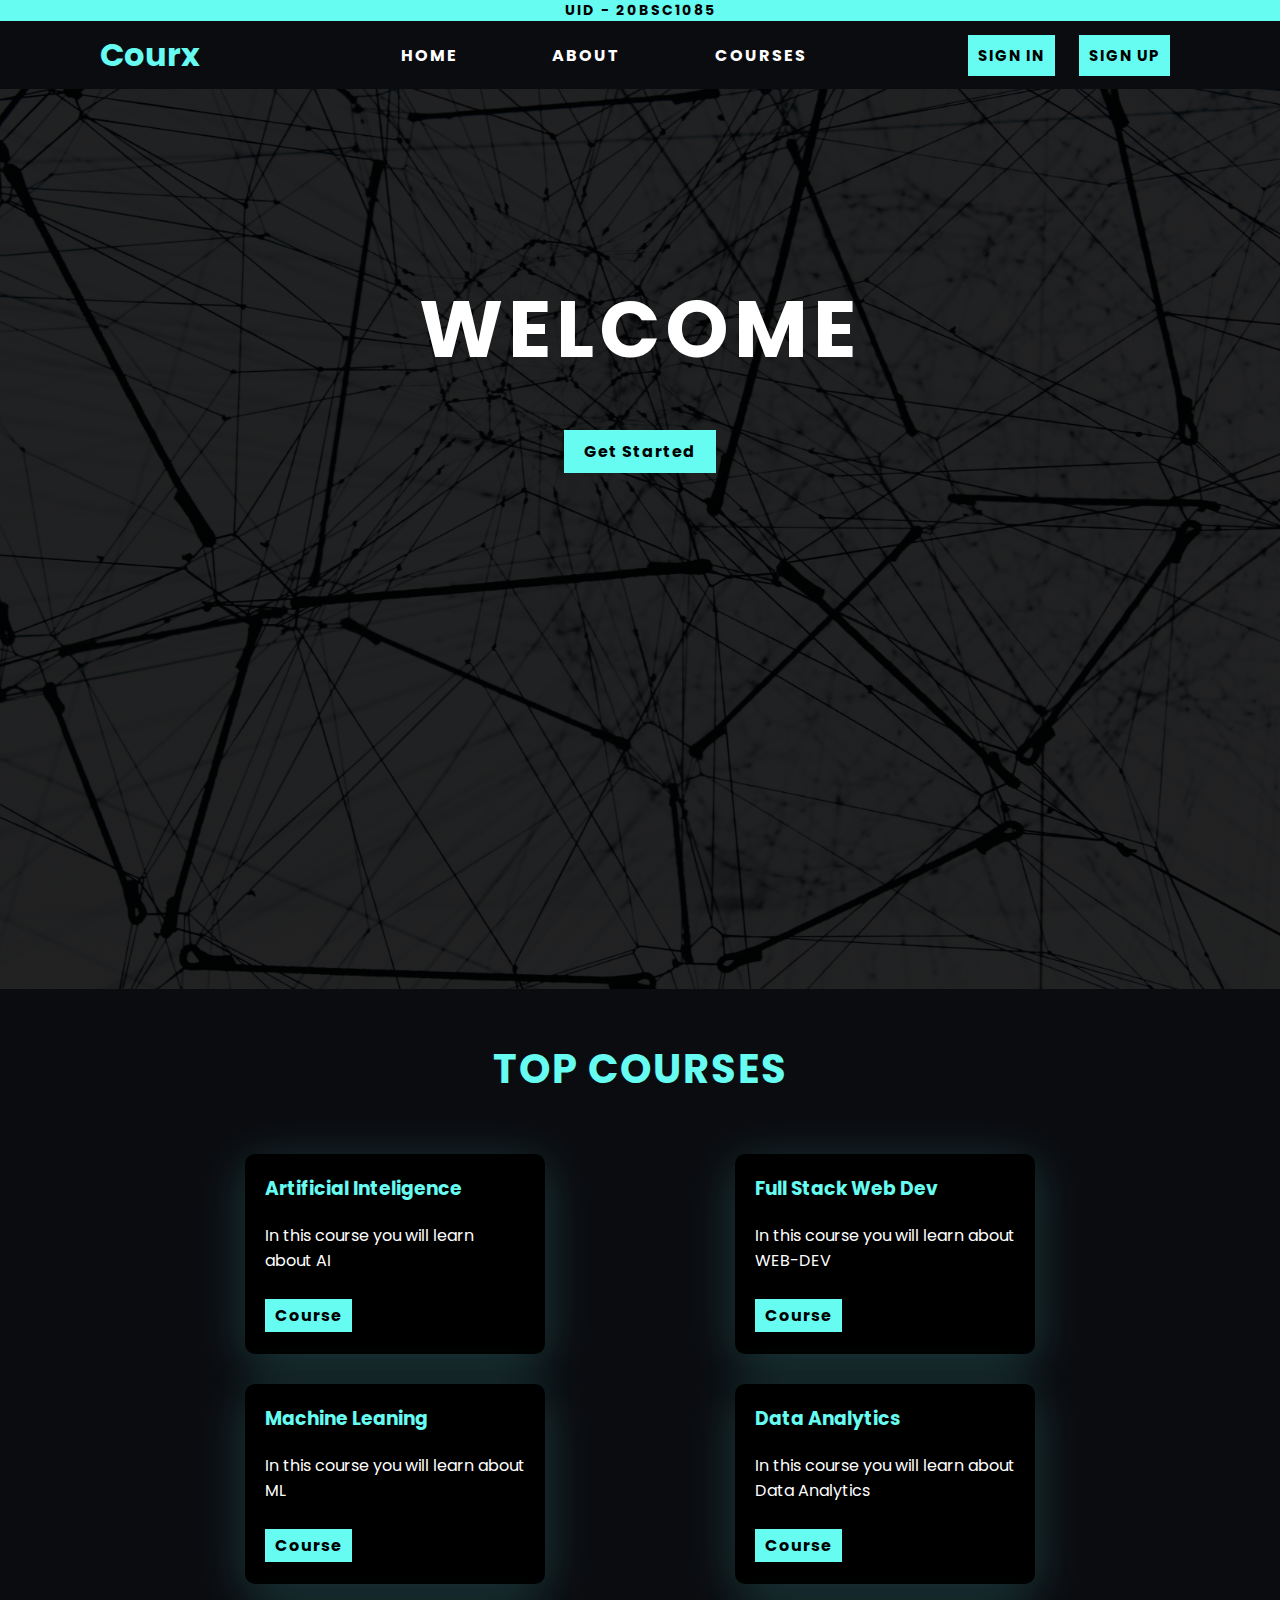
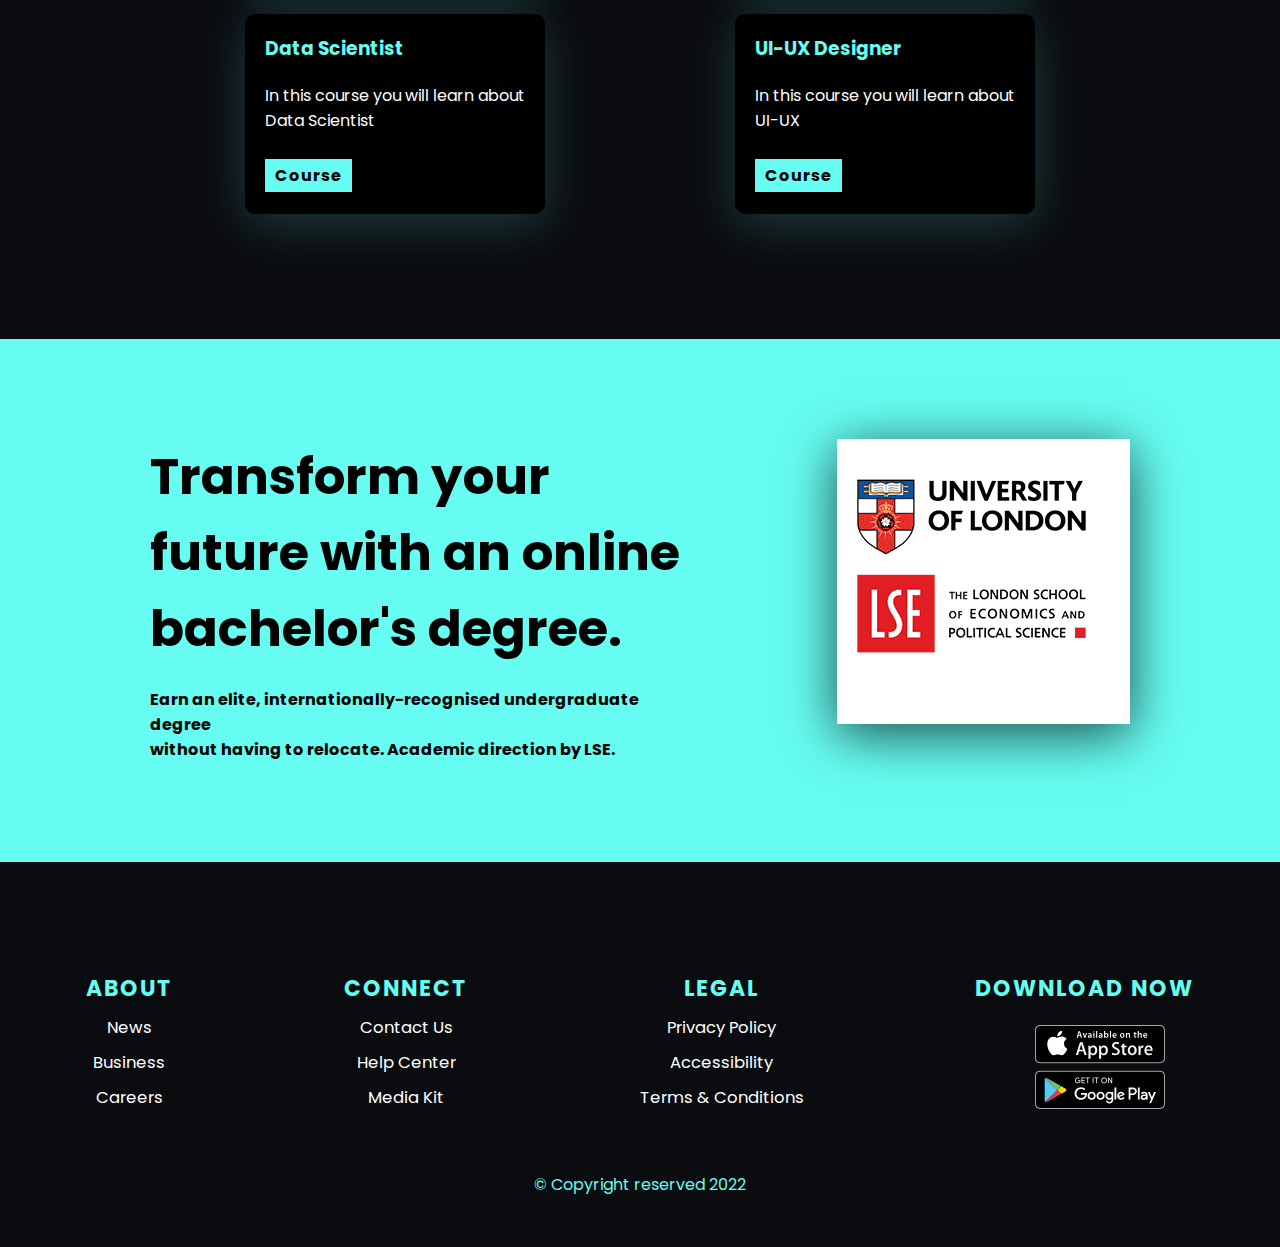
<file: Course-Site/index.html>
<!DOCTYPE html>
<html>
<head>
	<meta charset="utf-8">
	<meta name="viewport" content="width=device-width, initial-scale=1">
	<title>HOME</title>
	<script src="https://ajax.googleapis.com/ajax/libs/jquery/3.6.0/jquery.min.js"></script>
	<link rel="stylesheet" type="text/css" href="style.css">
</head>

<body>


	<div class="uid">
			<p>UID - 20BSC1085</p>
	</div>

	<header>
		
		<h1><a href="index.html">Courx</a></h1>
				
			<div class="navbar">
					
				<ul>
					<li><a href="index.html">HOME</a></li>
					<li><a href="#">ABOUT</a></li>
					<li><a href="#course">COURSES</a></li>
				</ul>
			</div>

			<div class="head-btn">
				<a href="SignIn.html">SIGN IN</a>
				<a href="SignUp.html">SIGN UP</a>
			</div>

	</header>

	<div class="main">
		<h1>WELCOME</h1>
		<a href="SignUp.html">Get Started</a>
	</div>


	<div class="course" id="course">
		<h1>TOP COURSES</h1>
		<div class="container">
			<div class="c-box">
				<h3>Artificial Inteligence</h3>
				<p>In this course you will learn<br>about AI</p>

				<a href="#">Course</a>				
			</div>

			<div class="c-box">
				<h3>Full Stack Web Dev</h3>
				<p>In this course you will learn about<br>WEB-DEV</p>			

				<a href="#">Course</a>

			</div>

			<div class="c-box">
				<h3>Machine Leaning</h3>
				<p>In this course you will learn about<br>ML</p>
				
				<a href="#">Course</a>
			</div>

			<div class="c-box">
				<h3>Data Analytics</h3>
				<p>In this course you will learn about<br>Data Analytics</p>

				<a href="#">Course</a>
			</div>
			<div class="c-box">
				<h3>Data Scientist</h3>
				<p>In this course you will learn about<br>Data Scientist</p>

				<a href="#">Course</a>
			</div>

			<div class="c-box">
				<h3>UI-UX Designer</h3>
				<p>In this course you will learn about<br>UI-UX</p>
				<a href="#">Course</a>
			</div>

		</div>
	</div>

	<div class="content">
		<div class="left">
			<h1>Transform your future with an online bachelor's degree.</h1>
			<p>Earn an elite, internationally-recognised undergraduate degree<br>without having to relocate. Academic direction by LSE.</p>
		</div>
		<div class="right">
			<img src="LSE-banner.png">
		</div>
	</div>

	<div class="footer">
		
		<div class="foot1">	
			<h4>ABOUT</h4>		
			<ul>
				<li>News</li>
				<li>Business</li>
				<li>Careers</li>
			</ul>
		</div>

		
		<div class="foot1">
			<h4>CONNECT</h4>			
			<ul>
				<li>Contact Us</li>
				<li>Help Center</li>
				<li>Media Kit</li>
			</ul>
		</div>

		
		<div class="foot1">	
			<h4>LEGAL</h4>		
			<ul>
				<li>Privacy Policy</li>
				<li>Accessibility</li>
				<li>Terms & Conditions</li>
			</ul>
		</div>

		<div class="foot1">
			<h4>DOWNLOAD NOW</h4>
			<img src="download.svg" width="130px" style="padding-top: 10px; padding-left: 30px;">
			<!---->
		</div>		

	</div>

	<div class="copyright">
		<p>&#169; Copyright reserved 2022</p>
	</div>


</body>
</html>
</file>
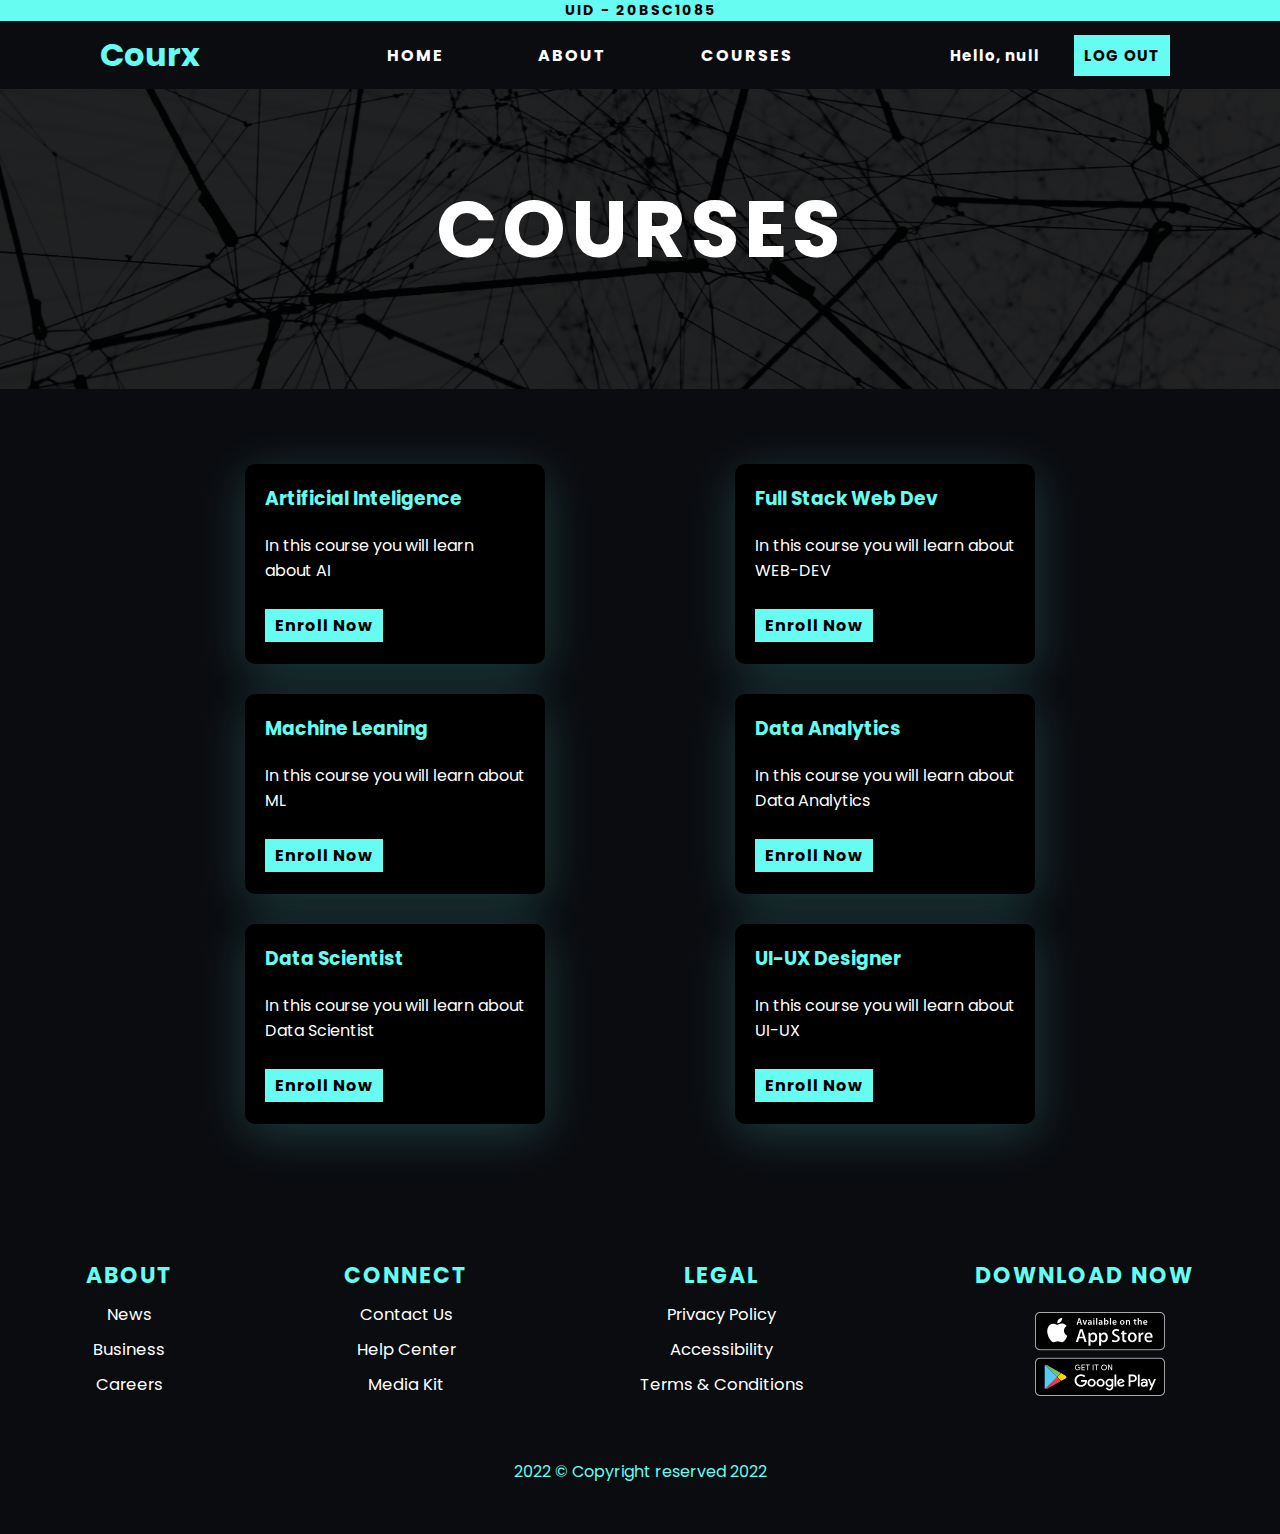
<file: Course-Site/index-copy.html>
<!DOCTYPE html>
<html>
<head>
	<meta charset="utf-8">
	<meta name="viewport" content="width=device-width, initial-scale=1">
	<title>COURSES</title>
	<link rel="stylesheet" type="text/css" href="style.css">
</head>

<body>
	<div class="uid">
			<p>UID - 20BSC1085</p>
	</div>

	<header>
		<h1><a href="#">Courx</a></h1>
				
			<div class="navbar">
					
				<ul>
					<li><a href="#">HOME</a></li>
					<li><a href="#">ABOUT</a></li>
					<li><a href="#course">COURSES</a></li>
				</ul>
			</div>

			<div class="head-btn">
				<a href="#" id="u-name" style="border:none;"></a>
				<a href="index.html">LOG OUT</a>
			</div>

	</header>

	<div class="main" style="height: 300px;">
		<h1 style="padding-top:80px;">COURSES</h1>
	</div>


	<div class="course" id="course" style="padding-top:50px;">
		<div class="container">
			<div class="c-box">
				<h3>Artificial Inteligence</h3>
				<p>In this course you will learn<br>about AI</p>
				<a href="selectedCourse.html" id="Artificial Inteligence" onclick="enrol(this)">Enroll Now</a>
			</div>

			<div class="c-box">
				<h3>Full Stack Web Dev</h3>
				<p>In this course you will learn about<br>WEB-DEV</p>
				<a href="selectedCourse.html" id="Full Stack Web Dev" onclick="enrol(this)">Enroll Now</a>
			</div>

			<div class="c-box">
				<h3>Machine Leaning</h3>
				<p>In this course you will learn about<br>ML</p>
				<a href="selectedCourse.html" id="Machine Leaning" onclick="enrol(this)">Enroll Now</a>
			</div>

			<div class="c-box">
				<h3>Data Analytics</h3>
				<p>In this course you will learn about<br>Data Analytics</p>
				<a href="selectedCourse.html" id="Data Analytics" onclick="enrol(this)">Enroll Now</a>
			</div>
			<div class="c-box">
				<h3>Data Scientist</h3>
				<p>In this course you will learn about<br>Data Scientist</p>
				<a href="selectedCourse.html" id="Data Scientist" onclick="enrol(this)">Enroll Now</a>
			</div>

			<div class="c-box">
				<h3>UI-UX Designer</h3>
				<p>In this course you will learn about<br>UI-UX</p>
				<a href="selectedCourse.html" id="UI-UX Designer" onclick="enrol(this)">Enroll Now</a>
			</div>

		</div>
	</div>

	<div class="footer">
		
		<div class="foot1">	
			<h4>ABOUT</h4>		
			<ul>
				<li>News</li>
				<li>Business</li>
				<li>Careers</li>
			</ul>
		</div>

		
		<div class="foot1">
			<h4>CONNECT</h4>			
			<ul>
				<li>Contact Us</li>
				<li>Help Center</li>
				<li>Media Kit</li>
			</ul>
		</div>

		
		<div class="foot1">	
			<h4>LEGAL</h4>		
			<ul>
				<li>Privacy Policy</li>
				<li>Accessibility</li>
				<li>Terms & Conditions</li>
			</ul>
		</div>

		<div class="foot1">
			<h4>DOWNLOAD NOW</h4>
			<img src="download.svg" width="130px" style="padding-top: 10px; padding-left: 30px;">
			<!---->
		</div>		

	</div>

	<div class="copyright">
		<p>2022 &#169; Copyright reserved 2022</p>
	</div>



	<script>

		var name = localStorage.getItem("Username");
		document.getElementById("u-name").innerHTML="Hello, "+name;
		function enrol(choice){
			localStorage.setItem("Choice",choice.id);
		}
	</script>

</body>
</html>
</file>
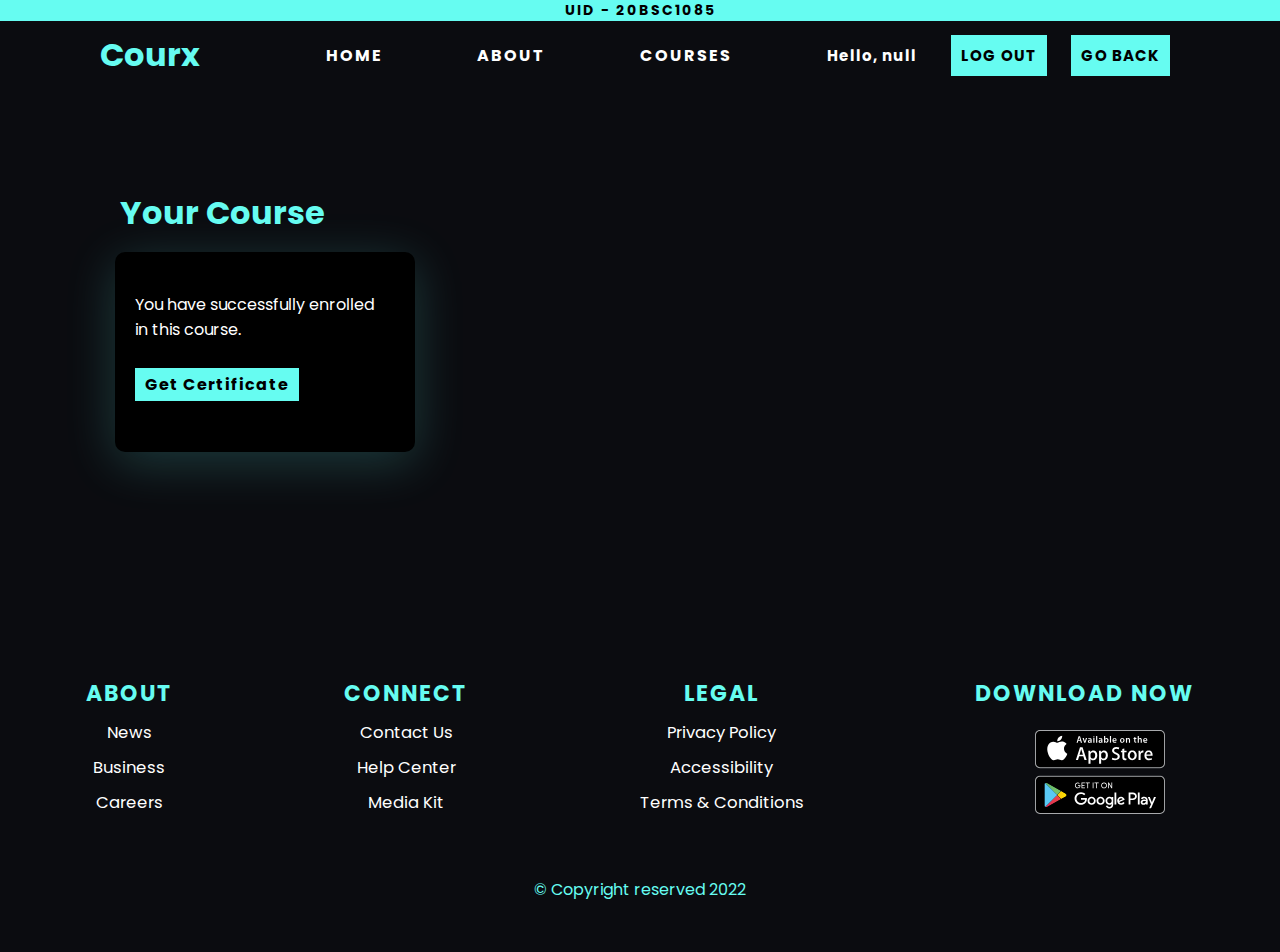
<file: Course-Site/selectedCourse.html>
<!DOCTYPE html>
<html>
<head>
	<meta charset="utf-8">
	<meta name="viewport" content="width=device-width, initial-scale=1">
	<title>Welcome</title>
	<link rel="stylesheet" type="text/css" href="style.css">
</head>
<body>
	<div class="uid">
			<p>UID - 20BSC1085</p>
	</div>

	<header>
		<h1><a href="#">Courx</a></h1>
				
			<div class="navbar">
					
				<ul>
					<li><a href="#">HOME</a></li>
					<li><a href="#">ABOUT</a></li>
					<li><a href="#course">COURSES</a></li>
				</ul>
			</div>

			<div class="head-btn">
				<a href="#" id="u-name" style="border:none"></a>
				<a href="index.html">LOG OUT</a>
				<a href="index-copy.html">GO BACK</a>
			</div>

	</header>


	<div class="yourCourse">
		
		<div class="container" style="display:block; padding:100px 100px;">
			<h1 style="padding-left: 20px; color:#66fcf1;">Your Course</h1>
			<div class="c-box">
				<h3 id="head"></h3>
				<p id="para">You have successfully enrolled<br>in this course.</p>

				<a href="certificate.html" target="_blank">Get Certificate</a>				
			</div>
		</div>
	</div>



	<div class="footer">
		
		<div class="foot1">	
			<h4>ABOUT</h4>		
			<ul>
				<li>News</li>
				<li>Business</li>
				<li>Careers</li>
			</ul>
		</div>

		
		<div class="foot1">
			<h4>CONNECT</h4>			
			<ul>
				<li>Contact Us</li>
				<li>Help Center</li>
				<li>Media Kit</li>
			</ul>
		</div>

		
		<div class="foot1">	
			<h4>LEGAL</h4>		
			<ul>
				<li>Privacy Policy</li>
				<li>Accessibility</li>
				<li>Terms & Conditions</li>
			</ul>
		</div>

		<div class="foot1">
			<h4>DOWNLOAD NOW</h4>
			<img src="download.svg" width="130px" style="padding-top: 10px; padding-left: 30px;">
			<!---->
		</div>		

	</div>

	<div class="copyright">
		<p>&#169; Copyright reserved 2022</p>
	</div>




	<script>
		var name = localStorage.getItem("Username");
		document.getElementById("u-name").innerHTML="Hello, "+name;

		var course = localStorage.getItem("Choice");

		document.getElementById("head").innerHTML=course;		

		
	</script>

</body>
</html>
</file>
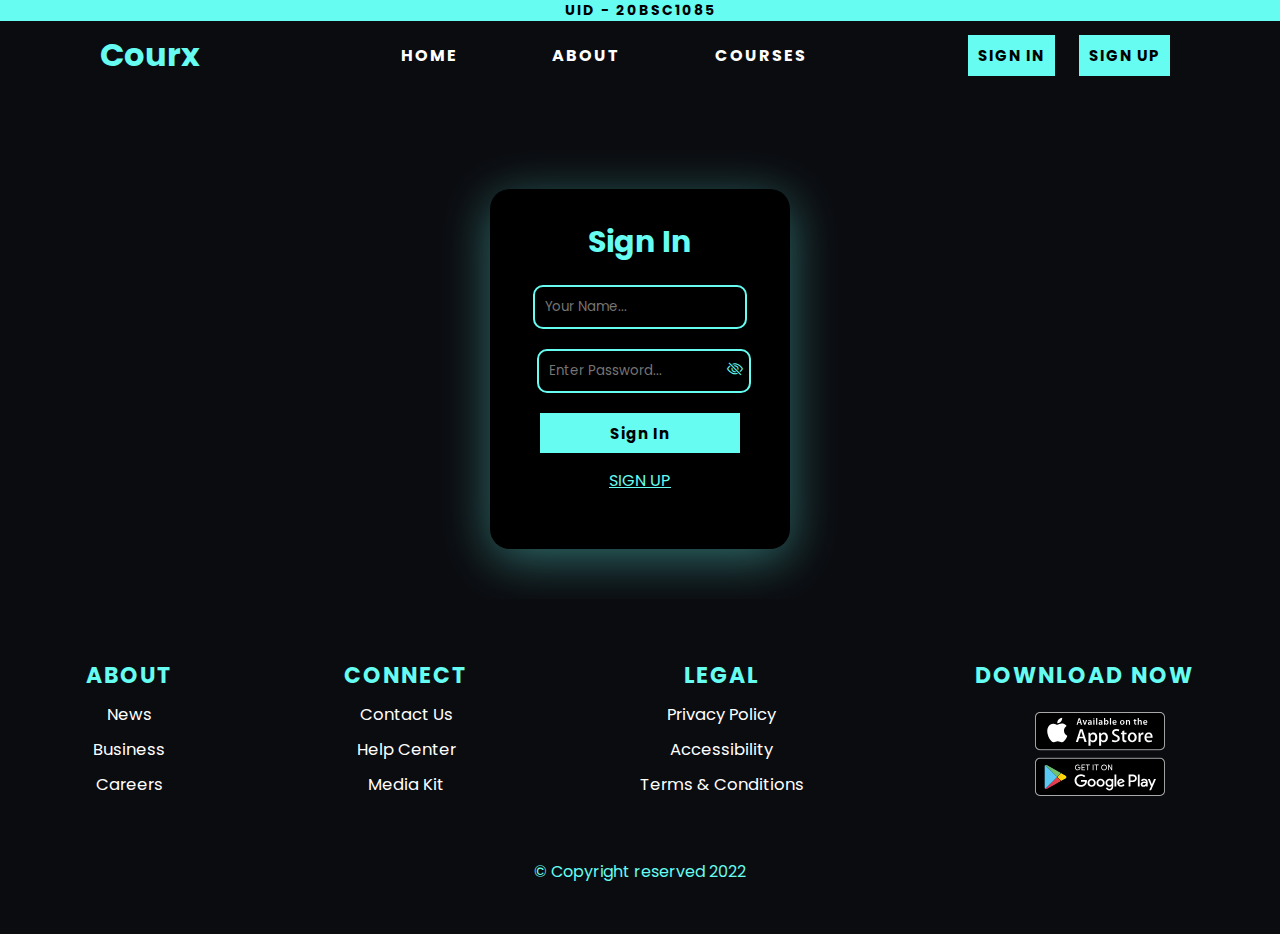
<file: Course-Site/SignIn.html>
<!DOCTYPE html>
<html>
<head>
	<meta charset="utf-8">
	<meta name="viewport" content="width=device-width, initial-scale=1">
	<title>SIGN IN</title>
	<link rel="stylesheet" href="https://cdn.jsdelivr.net/npm/bootstrap-icons@1.3.0/font/bootstrap-icons.css" />
	<link rel="stylesheet" type="text/css" href="style.css">
</head>

<body>

	
	<div class="uid">
			<p>UID - 20BSC1085</p>
	</div>
	
	<header>
		<h1><a href="index.html">Courx</a></h1>
				
			<div class="navbar">
					
				<ul>
					<li><a href="index.html">HOME</a></li>
					<li><a href="#">ABOUT</a></li>
					<li><a href="#">COURSES</a></li>
				</ul>
			</div>

			<div class="head-btn">
				<a href="SignIn.html">SIGN IN</a>
				<a href="SignUp.html">SIGN UP</a>
			</div>

	</header>
	
	<div class="box-s">
		
		<form id="form" action="index-copy.html">

			<h3>Sign In</h3>
			
			<div class="f-box">
				<input type="text" name="" id="name" placeholder="Your Name..." required>
			</div>

			<div class="f-box">
				<input type="password" name="" id="pass" placeholder="Enter Password..." required>
				<i class="bi bi-eye-slash" id="togglePassword" onclick="eyeCheck()"></i>
			</div>

			

			<div class="btn">
				<input type="submit" name="" onclick="checkCred()" value="Sign In">
			</div>

		</form>

		<div class="SignIn">
			<a href="SignUp.html">SIGN UP</a>
		</div>

	</div>

	<div class="footer">
		
		<div class="foot1">	
			<h4>ABOUT</h4>		
			<ul>
				<li>News</li>
				<li>Business</li>
				<li>Careers</li>
			</ul>
		</div>

		
		<div class="foot1">
			<h4>CONNECT</h4>			
			<ul>
				<li>Contact Us</li>
				<li>Help Center</li>
				<li>Media Kit</li>
			</ul>
		</div>

		
		<div class="foot1">	
			<h4>LEGAL</h4>		
			<ul>
				<li>Privacy Policy</li>
				<li>Accessibility</li>
				<li>Terms & Conditions</li>
			</ul>
		</div>

		<div class="foot1">
			<h4>DOWNLOAD NOW</h4>
			<img src="download.svg" width="130px" style="padding-top: 10px; padding-left: 30px;">
			
		</div>		

	</div>

	<div class="copyright">
		<p>&#169; Copyright reserved 2022</p>
	</div>





	<script>

		function checkCred(){

			var message = document.getElementById("p1");

			var name = document.getElementById("name").value;
			var pass1 = document.getElementById("pass").value;

			var user = localStorage.getItem("Username");
			var pass = localStorage.getItem("Password");

			if(name == user && pass1 == pass){
				form.submit();
			}
			else if(name != user && pass1 != pass){
				alert("User doesn't exisit.");

				document.getElementById("name").style.border="1px solid red";
				document.getElementById("pass").style.border="1px solid red";

				form.addEventListener('submit', function (e) {
		            e.preventDefault();

		        });
			}
			else{
				alert("Invalid Username or Password");

				document.getElementById("name").style.border="1px solid red";
				document.getElementById("pass").style.border="1px solid red";

				form.addEventListener('submit', function (e) {
		            e.preventDefault();

		        });
			}

		}


		function eyeCheck(){
			var p = document.getElementById("pass");
			
			if(p.type == "password"){
				p.type = "text";
				
				document.getElementById("togglePassword").className="bi-eye";
			}
			else{
				p.type = "password";
				
				document.getElementById("togglePassword").className="bi-eye-slash";
			}

		}

        	  



	</script>



</body>
</html>
</file>
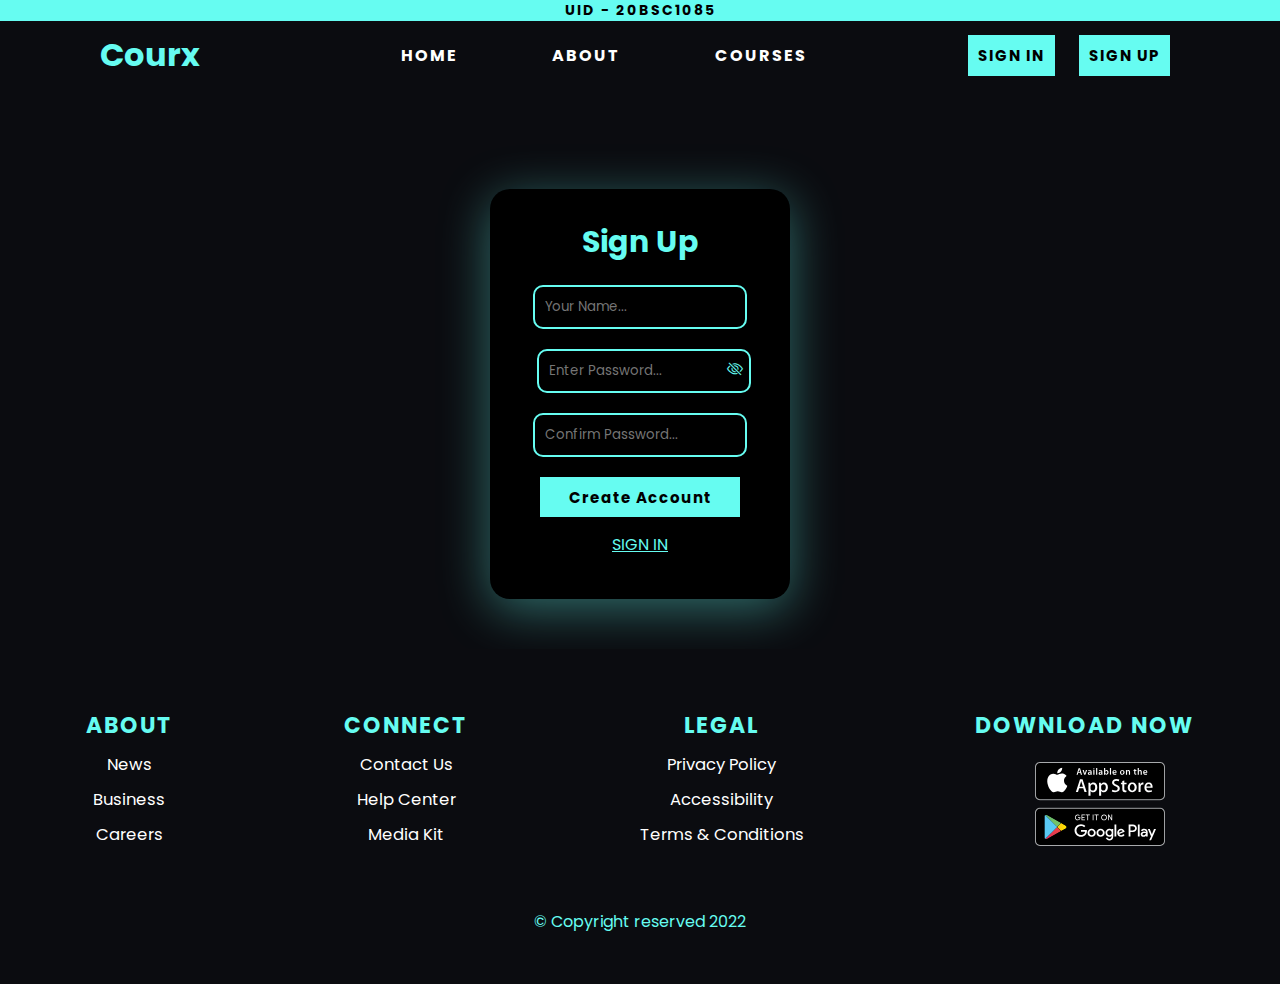
<file: Course-Site/SignUp.html>
<!DOCTYPE html>
<html>
<head>
	<meta charset="utf-8">
	<meta name="viewport" content="width=device-width, initial-scale=1">
	<title>SIGN UP</title>
	<link rel="stylesheet" href="https://cdn.jsdelivr.net/npm/bootstrap-icons@1.3.0/font/bootstrap-icons.css" />
	<link rel="stylesheet" type="text/css" href="style.css">
</head>

<body>
	<div class="uid">
			<p>UID - 20BSC1085</p>
	</div>
	
	<header>
		<h1><a href="index.html">Courx</a></h1>
				
			<div class="navbar">
					
				<ul>
					<li><a href="index.html">HOME</a></li>
					<li><a href="#">ABOUT</a></li>
					<li><a href="#">COURSES</a></li>
				</ul>
			</div>

			<div class="head-btn">
				<a href="SignIn.html">SIGN IN</a>
				<a href="SignUp.html">SIGN UP</a>
			</div>

	</header>
	
	<div class="box">
		
		<form id="form" action="SignIn.html">

			<h3>Sign Up</h3>
			
			<div class="f-box">
				<input type="text" name="" id="name" placeholder="Your Name..." required>
			</div>

			<div class="f-box">
				<input type="password" name="" id="pass" placeholder="Enter Password..." required>
				<i class="bi bi-eye-slash" id="togglePassword" onclick="eyeCheck()"></i>
			</div>

			<div class="f-box">
				<input type="password" name="" id="c_pass" placeholder="Confirm Password..." required>
			</div>

			<div class="btn">
				<input type="submit" name="" onclick="checkPass();" value="Create Account">
			</div>

		</form>

		<div class="SignIn">
			<a href="SignIn.html">SIGN IN</a>
		</div>

	</div>

	<div class="footer">
		
		<div class="foot1">	
			<h4>ABOUT</h4>		
			<ul>
				<li>News</li>
				<li>Business</li>
				<li>Careers</li>
			</ul>
		</div>

		
		<div class="foot1">
			<h4>CONNECT</h4>			
			<ul>
				<li>Contact Us</li>
				<li>Help Center</li>
				<li>Media Kit</li>
			</ul>
		</div>

		
		<div class="foot1">	
			<h4>LEGAL</h4>		
			<ul>
				<li>Privacy Policy</li>
				<li>Accessibility</li>
				<li>Terms & Conditions</li>
			</ul>
		</div>

		<div class="foot1">
			<h4>DOWNLOAD NOW</h4>
			<img src="download.svg" width="130px" style="padding-top: 10px; padding-left: 30px;">
			<!---->
		</div>		

	</div>

	<div class="copyright">
		<p>&#169; Copyright reserved 2022</p>
	</div>




	<script>

		function checkPass(){
			var form = document.querySelector("form");
			var name = document.getElementById("name").value;
			var p1 = document.getElementById("pass").value;
			var p2 = document.getElementById("c_pass").value;

			if(name == "" || p1 == "" || p2 == ""){
				alert("Fill the Form!");
			}

			else if(p1 == p2){
				form.submit();
				form.addEventListener('submit', function (e) {
		            e.preventDefault();

		        });				
				
				localStorage.setItem("Username", name);
				localStorage.setItem("Password", p1);
				//alert("Acount Created!");
			}

			else{
				alert("Password and Confirm Password Don't Match");
				document.getElementById("c_pass").style.border="1px solid red";
				document.getElementById("pass").style.border="1px solid red";

				//prevents form from submitting
				form.addEventListener('submit', function (e) {
		            e.preventDefault();

		        });
			}
		}


		function eyeCheck(){
			var p = document.getElementById("pass");
			var p1 = document.getElementById("c_pass");
			if(p.type == "password"){
				p.type = "text";
				p1.type = "text";
				document.getElementById("togglePassword").className="bi-eye";
			}
			else{
				p.type = "password";
				p1.type = "password";
				document.getElementById("togglePassword").className="bi-eye-slash";
			}

		}     	  



	</script>



</body>
</html>
</file>
<file: Course-Site/style.css>
@import url('https://fonts.googleapis.com/css2?family=Open+Sans:ital,wght@1,300&family=Poppins:ital,wght@0,300;1,300&display=swap');

	*{
		margin: 0;
		padding: 0;
		list-style: none;
		font-family: Poppins;
	}
	
		
	.uid{
		text-align: center;
		background-color: #66fcf1;
	}

	.uid p{
		font-weight: bold;
		letter-spacing: 2px;
		font-size: 14px;
	}

	/*This is used to hide the scroll bar and still able to scrool*/
	body::-webkit-scrollbar{
	 	width: 0 !important 
	}

	/*Only donw for night mode*/
	/*Remove this in light mode*/
	/*Removing input background colour of Chrome autocomplete*/
	input:-webkit-autofill,
	input:-webkit-autofill:hover, 
	input:-webkit-autofill:focus, 
	input:-webkit-autofill:active  {
    -webkit-box-shadow: 0 0 0 30px inset !important;
	}

	input:-webkit-autofill{
    -webkit-text-fill-color: white !important;
	}



	body{
		background-color: #0b0c10;
	}

	#u-name{
		background-color: #0b0c10;
		color: white;
	}

	header{
		/*width: 85%;
		margin: auto;*/		
		display: flex;

		justify-content: space-between;
		background-color: #0B0C10;
		align-items: center;
		text-align: center;
		padding: 10px 100px;
		color: white;
	}

	header a{
		text-decoration: none;
		color: #66FCF1;
	}

	.navbar ul li{
		display: inline;
		margin: 20px;
		position: relative;
		margin-left: 70px;
	}

	.navbar ul li a{
		color: black;
		font-weight: bold;
		font-size: 16px;
		letter-spacing: 2px;
		text-decoration: none;
		color: white;
	}

	.navbar ul li a::after{
		content: "";
		position: absolute;
		background-color: #66FCF1;
		height: 3px;
		border-radius: 2px;
		width: 0;
		bottom: -4px;
		left: -2px;
	}

	.navbar ul li a:hover::after{
		width: 100%;
		transition: 0.5s;
	}


	.head-btn a{
		color: black;
		font-weight: bold;
		font-size: 15px;
		margin: 10px;
		background-color: #66FCF1;
		padding: 10px 10px;
		letter-spacing: 1px;
		text-decoration: none;
	}

	.head-btn a:hover{
		background-color: #0b0c10;
		border: 2px solid #66fcf1;
		color: #66fcf1;
	}

	/*Main css*/
	.main{
		width: 100%;
		height: 100vh;
		background-image: linear-gradient(rgb(0, 0, 0, 0.85), rgb(0, 0, 0, 0.85)),url("front.jpg");
		background-size: cover;
		background-position: center;
	}

	.main{
		text-align: center;
	}


	.main h1{
		font-size: 80px;
		padding-top: 180px;
		letter-spacing: 5px;
		color: white;
		padding-bottom: 50px;
	}

	.main a{
		text-decoration: none;
		color: black;
		background-color: #66FCF1;
		padding: 10px 20px;
		font-weight: bold;
		letter-spacing: 1px;
	}


	/*OUR courses css*/

	.c-box a{
		text-decoration: none;
		background-color: #66fcf1;
		color: black;
		font-weight: bold;
		padding: 10px;
		margin-left: 20px;
		letter-spacing: 1px;
		padding: 5px 10px;		
	}

	.c-box a:hover{
		background-color: black;
		border: 2px solid #66fcf1;
		color: #66fcf1;
	}


	.container{
		padding: 10px 150px;
		display: flex;
		flex-wrap: wrap;
		justify-content: space-around;
		align-items: center;
	}

	.c-box{
		background-color: black;
		width: 300px;
		height: 200px;
		color: black;
		border-radius: 10px;
		margin: 15px;
		/*box-shadow: 0px 10px 50px rgba(0, 0, 0, 0.7);*/
		box-shadow: 0px 10px 50px rgba(102,252,241,0.2);
	}

	.c-box h3{
		padding: 20px 20px;
		color: #66fcf1;
	}

	.c-box p{
		padding-left: 20px;
		padding-bottom: 30px;
		color: white;
	}


	.course h1{
		text-align: center;
		letter-spacing: 2px;
		padding-bottom: 30px;
		padding-top: 50px;
		font-size: 40px;
		color: #66fcf1;
	}


	/*Content css*/
	.content{		
		display: flex;
		padding: 100px 150px;
		margin-top: 100px;
		background-color: #66fcf1;
		color: black;
	}

	.content p{
		color: black;
		font-weight: bold;
	}

	.left{
		width: 600px;
	}

	.left h1{
		font-size: 50px;
		padding-bottom: 20px;
	}

	.right{
		width: 500px;
		text-align: right;
	}
	.right img{
		box-shadow: 0px 10px 50px rgba(0, 0, 0, 0.7);
	}

	/* SignIn-SignUp form css */
	.box-s{
		width: 300px;
		height: 330px;
		background-color: black;
		text-align: center;
		padding-top: 30px;
		border-radius: 20px;
		box-shadow: 0px 10px 50px rgba(102,252,241,0.4);
		margin-left: auto;
		margin-right: auto;
		margin-top: 100px;
	}

	.box{
		width: 300px;
		height: 380px;
		background-color: black;
		text-align: center;
		padding-top: 30px;
		border-radius: 20px;
		box-shadow: 0px 10px 50px rgba(102,252,241,0.4);
		margin-left: auto;
		margin-right: auto;
		margin-top: 100px;
	}

	.box-s h3, .box h3{
		padding-bottom: 20px;		
		font-size: 30px;
		color: #66fcf1;
	}

	.f-box{
		margin-bottom: 20px;
	}

	.f-box input{
		outline: none;
		background: transparent;
		width: 200px;
		height: 40px;
		padding-left: 10px;
		border-radius: 10px;
		border: none;
		color: white;
		border: 2px solid #66fcf1;
	}

	.btn input{
		width: 200px;
		height: 40px;
		border: none;
		background-color: #66fcf1;
		color: black;
		font-size: 15px;
		letter-spacing: 1px;
		font-weight: bold;
		cursor: pointer;
	}
	.btn input:hover{
		background-color: black;
		border: 2px solid #66fcf1;
		color: #66fcf1;
	}

	#togglePassword{
		margin-left: -28px;
		color: #66fcf1;
	}

	.SignIn{
		padding-top: 15px;
	}

	.SignIn a{
		color: #66fcf1;
	}

	/*Footer*/
	.footer{
		background-color: #0b0c10;		
		height: 200px;
		margin-top: 50px;
		display: flex;
		justify-content: space-around;
		padding-top: 60px;

	}

	.footer h4{
		color: #66fcf1;
		font-size: 22px;
		margin-bottom: 10px;
		letter-spacing: 2px;
	}

	.foot1{
		text-align: center;
	}

	.foot1 ul li{
		color: white;
		font-size: 16.5px;
		margin-bottom: 10px;		
	}

	.copyright{
		background-color:#0b0c10;
		text-align: center;
		color: #66FCF1;
		padding-bottom: 50px;
	}

	/*Certificate*/
	.certificate{
		width: 700px;
		height: 500px;
		background-color: black;
		margin-left: auto;
		margin-right: auto;
		margin-top: 50px;
		border-radius: 10px;
		text-align: center;
		color: white;	
		box-shadow: 0px 10px 50px rgba(102,252,241,0.4);			
	}

	.certificate h1{
		font-size: 40px;
		padding: 20px 0;
		color: #66fcf1;
	}

	.certificate h2{
		color: #66fcf1;
	}

	.certificate p{
		font-weight: bold;
		font-size: 15px;
		padding: 20px 0;
	}

	.certificate label{
		font-weight: bold;
	}


	

	/*lIGHT MODE*/
</file>
